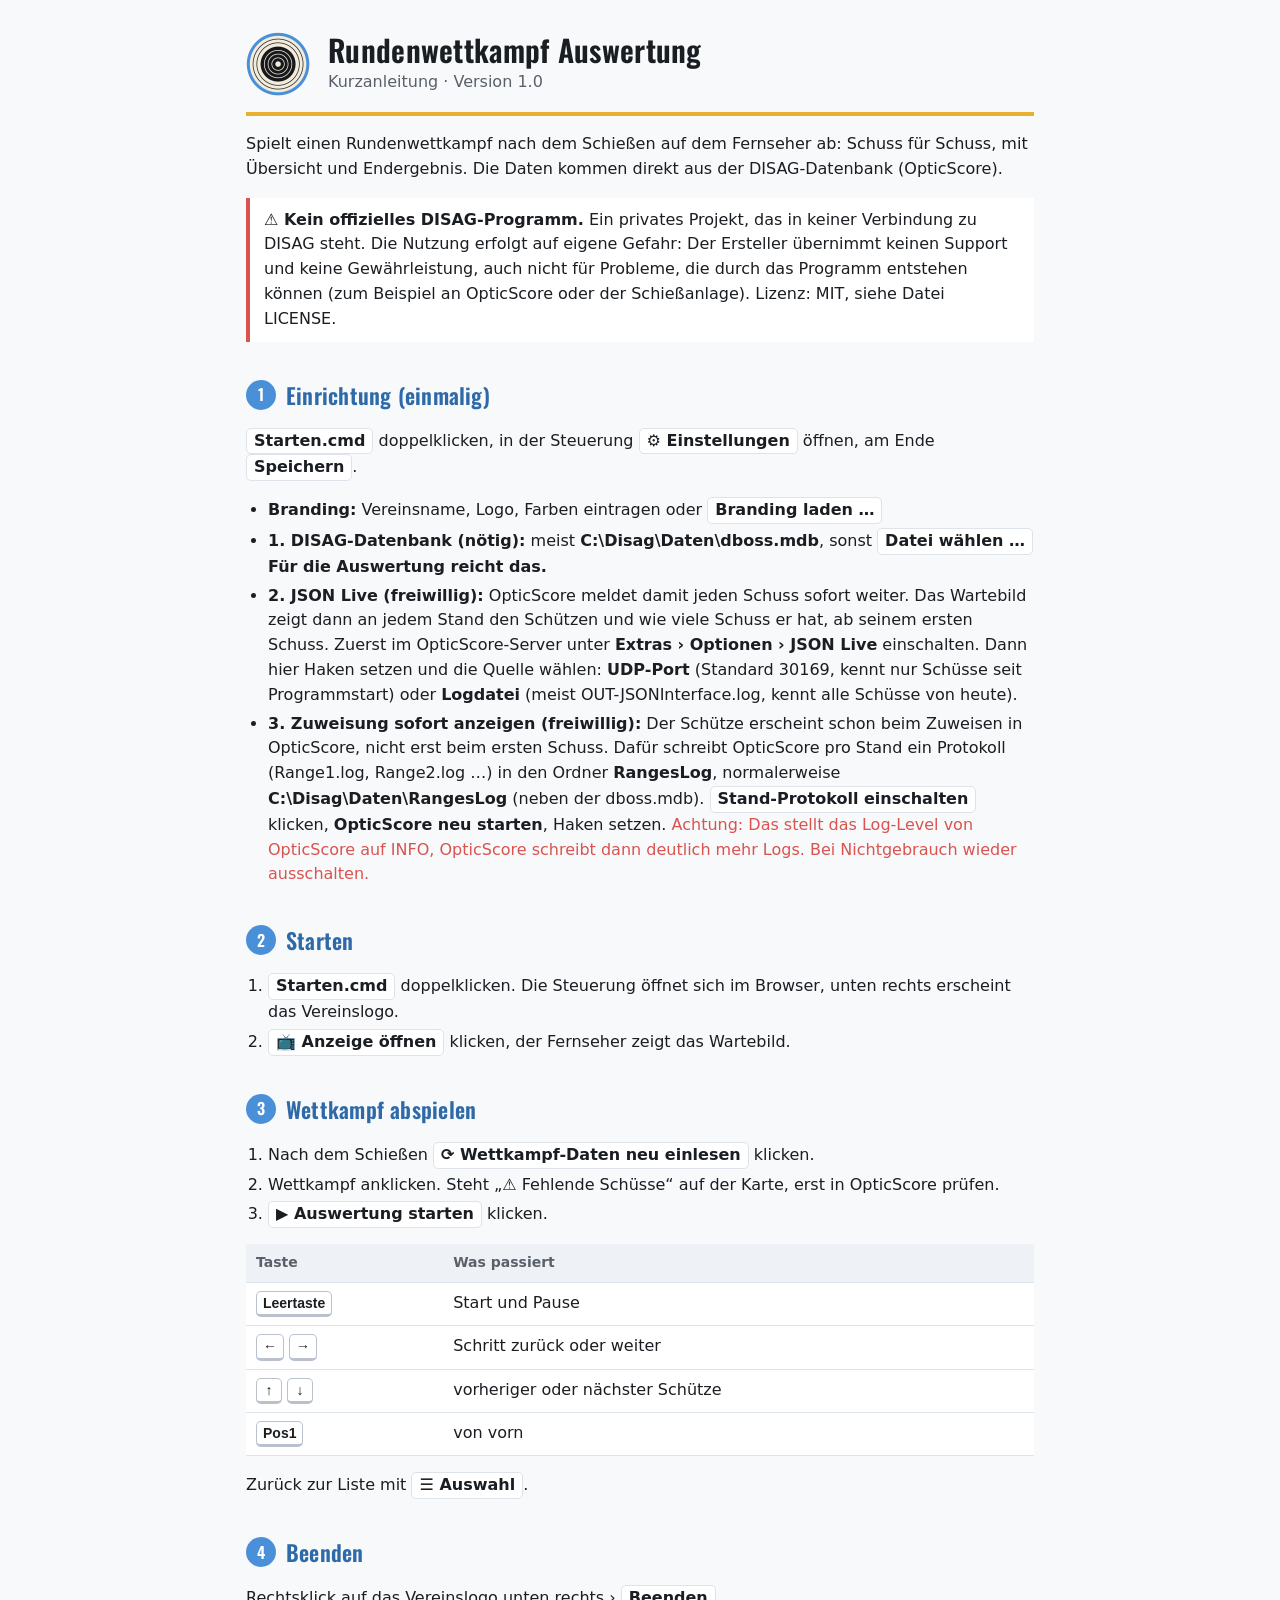
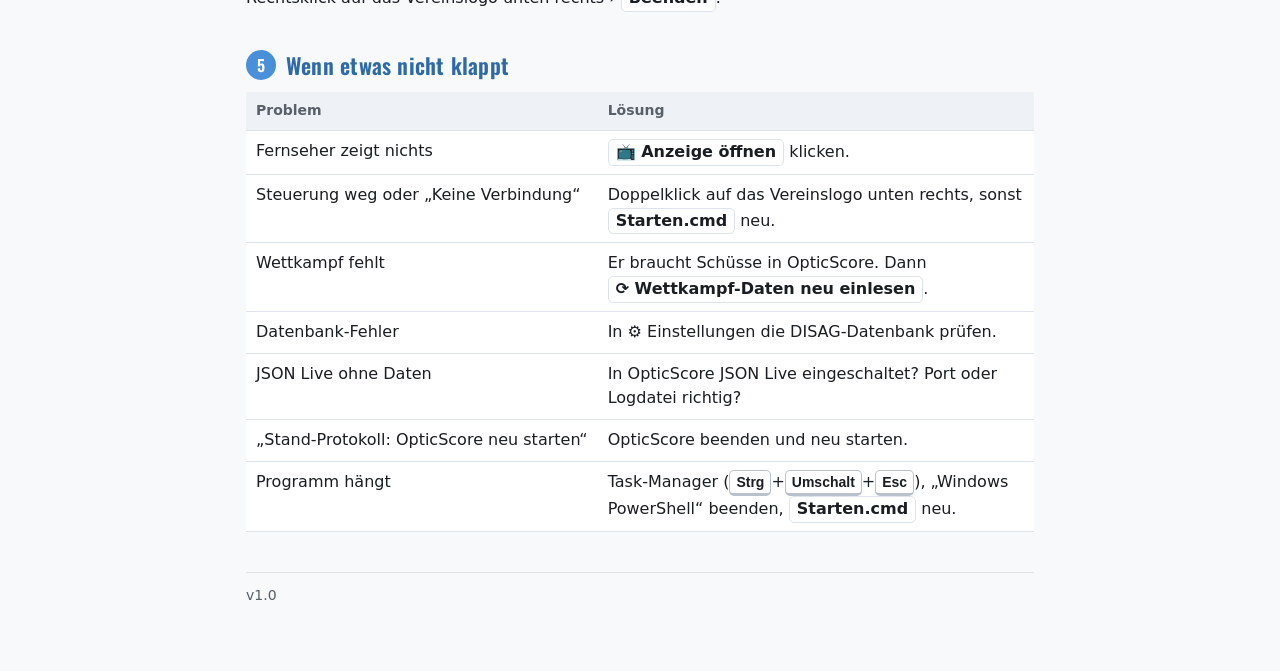
<file: rwk-auswertung-v1.0/Anleitung.html>
<!doctype html>
<html lang="de">
<head>
  <meta charset="utf-8">
  <meta name="viewport" content="width=device-width, initial-scale=1">
  <title>Anleitung Rundenwettkampf Auswertung</title>
  <link rel="icon" href="assets/logo.png">
  <style>
    @font-face { font-family: 'Oswald'; src: url('assets/oswald.woff2') format('woff2'); font-weight: 200 700; }
    :root {
      --accent: #4a90d9; --accent-dark: #2f6aa8; --second: #e8b030;
      --ink: #1a1d21; --muted: #59606a; --paper: #f7f9fb; --line: #dde3ea;
    }
    * { box-sizing: border-box; }
    body {
      margin: 0; background: var(--paper); color: var(--ink);
      font: 16px/1.55 "Segoe UI", system-ui, sans-serif;
    }
    main { max-width: 820px; margin: 0 auto; padding: 32px 16px 64px; }
    header { display: flex; align-items: center; gap: 18px; border-bottom: 4px solid var(--second); padding-bottom: 16px; }
    header img { width: 64px; height: auto; }
    h1, h2 { font-family: Oswald, "Segoe UI", sans-serif; font-weight: 600; letter-spacing: .01em; }
    h1 { margin: 0; font-size: 30px; line-height: 1.15; }
    header p { margin: 2px 0 0; color: var(--muted); }
    h2 {
      margin: 36px 0 10px; font-size: 22px; color: var(--accent-dark);
      display: flex; align-items: center; gap: 10px;
    }
    h2 .no {
      display: inline-grid; place-items: center; width: 30px; height: 30px; border-radius: 50%;
      background: var(--accent); color: #fff; font-size: 16px; flex: none;
    }
    ol, ul { padding-left: 22px; }
    li { margin: 4px 0; }
    b.ui {
      display: inline-block; padding: 0 7px; border: 1px solid var(--line); border-radius: 5px;
      background: #fff; font-weight: 600; white-space: nowrap;
    }
    kbd {
      display: inline-block; min-width: 26px; padding: 0 6px; border: 1px solid #b9c2cc; border-bottom-width: 3px;
      border-radius: 5px; background: #fff; font: 600 14px/1.6 "Segoe UI", sans-serif; text-align: center;
    }
    .note {
      margin: 14px 0; padding: 10px 14px; border-left: 4px solid var(--accent); background: #fff;
    }
    .note.warn { border-left-color: #d9534f; }
    .warn-text { color: #d9534f; }
    table { width: 100%; border-collapse: collapse; margin: 10px 0; background: #fff; }
    th, td { text-align: left; vertical-align: top; padding: 8px 10px; border-bottom: 1px solid var(--line); }
    th { font-size: 14px; color: var(--muted); font-weight: 600; background: #eef2f6; }
    td:first-child { white-space: nowrap; }
    footer { margin-top: 40px; color: var(--muted); font-size: 14px; border-top: 1px solid var(--line); padding-top: 12px; }
    @media (max-width: 560px) {
      td:first-child { white-space: normal; }
      h1 { font-size: 24px; }
    }
    @media print {
      body { background: #fff; font-size: 12pt; }
      main { padding: 0; max-width: none; }
      h2 { break-after: avoid; }
      table, .note { break-inside: avoid; }
    }
  </style>
</head>
<body>
<main>
  <header>
    <img src="assets/logo.png" alt="">
    <div>
      <h1>Rundenwettkampf Auswertung</h1>
      <p>Kurzanleitung · Version 1.0</p>
    </div>
  </header>

  <p>Spielt einen Rundenwettkampf nach dem Schießen auf dem Fernseher ab: Schuss für Schuss, mit Übersicht und Endergebnis.
    Die Daten kommen direkt aus der DISAG-Datenbank (OpticScore).</p>

  <div class="note warn"><b>⚠ Kein offizielles DISAG-Programm.</b> Ein privates Projekt, das in keiner Verbindung zu DISAG
    steht. Die Nutzung erfolgt auf eigene Gefahr: Der Ersteller übernimmt keinen Support und keine Gewährleistung, auch nicht
    für Probleme, die durch das Programm entstehen können (zum Beispiel an OpticScore oder der Schießanlage).
    Lizenz: MIT, siehe Datei LICENSE.</div>

  <h2><span class="no">1</span> Einrichtung (einmalig)</h2>
  <p><b class="ui">Starten.cmd</b> doppelklicken, in der Steuerung <b class="ui">⚙ Einstellungen</b> öffnen, am Ende
    <b class="ui">Speichern</b>.</p>
  <ul>
    <li><b>Branding:</b> Vereinsname, Logo, Farben eintragen oder <b class="ui">Branding laden …</b></li>
    <li><b>1. DISAG-Datenbank (nötig):</b> meist <b>C:\Disag\Daten\dboss.mdb</b>, sonst <b class="ui">Datei wählen …</b>
      <b>Für die Auswertung reicht das.</b></li>
    <li><b>2. JSON Live (freiwillig):</b> OpticScore meldet damit jeden Schuss sofort weiter. Das Wartebild zeigt dann
      an jedem Stand den Schützen und wie viele Schuss er hat, ab seinem ersten Schuss. Zuerst im OpticScore-Server unter
      <b>Extras › Optionen › JSON Live</b> einschalten. Dann hier Haken setzen und die Quelle wählen:
      <b>UDP-Port</b> (Standard 30169, kennt nur Schüsse seit Programmstart) oder <b>Logdatei</b>
      (meist OUT-JSONInterface.log, kennt alle Schüsse von heute).</li>
    <li><b>3. Zuweisung sofort anzeigen (freiwillig):</b> Der Schütze erscheint schon beim Zuweisen in OpticScore, nicht
      erst beim ersten Schuss. Dafür schreibt OpticScore pro Stand ein Protokoll (Range1.log, Range2.log …) in den Ordner
      <b>RangesLog</b>, normalerweise <b>C:\Disag\Daten\RangesLog</b> (neben der dboss.mdb).
      <b class="ui">Stand-Protokoll einschalten</b> klicken, <b>OpticScore neu starten</b>, Haken setzen.
      <span class="warn-text">Achtung: Das stellt das Log-Level von OpticScore auf INFO, OpticScore schreibt dann deutlich
      mehr Logs. Bei Nichtgebrauch wieder ausschalten.</span></li>
  </ul>

  <h2><span class="no">2</span> Starten</h2>
  <ol>
    <li><b class="ui">Starten.cmd</b> doppelklicken. Die Steuerung öffnet sich im Browser, unten rechts erscheint das Vereinslogo.</li>
    <li><b class="ui">📺 Anzeige öffnen</b> klicken, der Fernseher zeigt das Wartebild.</li>
  </ol>

  <h2><span class="no">3</span> Wettkampf abspielen</h2>
  <ol>
    <li>Nach dem Schießen <b class="ui">⟳ Wettkampf-Daten neu einlesen</b> klicken.</li>
    <li>Wettkampf anklicken. Steht „⚠ Fehlende Schüsse“ auf der Karte, erst in OpticScore prüfen.</li>
    <li><b class="ui">▶ Auswertung starten</b> klicken.</li>
  </ol>
  <table>
    <tr><th>Taste</th><th>Was passiert</th></tr>
    <tr><td><kbd>Leertaste</kbd></td><td>Start und Pause</td></tr>
    <tr><td><kbd>←</kbd> <kbd>→</kbd></td><td>Schritt zurück oder weiter</td></tr>
    <tr><td><kbd>↑</kbd> <kbd>↓</kbd></td><td>vorheriger oder nächster Schütze</td></tr>
    <tr><td><kbd>Pos1</kbd></td><td>von vorn</td></tr>
  </table>
  <p>Zurück zur Liste mit <b class="ui">☰ Auswahl</b>.</p>

  <h2><span class="no">4</span> Beenden</h2>
  <p>Rechtsklick auf das Vereinslogo unten rechts › <b class="ui">Beenden</b>.</p>

  <h2><span class="no">5</span> Wenn etwas nicht klappt</h2>
  <table>
    <tr><th>Problem</th><th>Lösung</th></tr>
    <tr><td>Fernseher zeigt nichts</td><td><b class="ui">📺 Anzeige öffnen</b> klicken.</td></tr>
    <tr><td>Steuerung weg oder „Keine Verbindung“</td><td>Doppelklick auf das Vereinslogo unten rechts, sonst <b class="ui">Starten.cmd</b> neu.</td></tr>
    <tr><td>Wettkampf fehlt</td><td>Er braucht Schüsse in OpticScore. Dann <b class="ui">⟳ Wettkampf-Daten neu einlesen</b>.</td></tr>
    <tr><td>Datenbank-Fehler</td><td>In ⚙ Einstellungen die DISAG-Datenbank prüfen.</td></tr>
    <tr><td>JSON Live ohne Daten</td><td>In OpticScore JSON Live eingeschaltet? Port oder Logdatei richtig?</td></tr>
    <tr><td>„Stand-Protokoll: OpticScore neu starten“</td><td>OpticScore beenden und neu starten.</td></tr>
    <tr><td>Programm hängt</td><td>Task-Manager (<kbd>Strg</kbd>+<kbd>Umschalt</kbd>+<kbd>Esc</kbd>), „Windows PowerShell“ beenden, <b class="ui">Starten.cmd</b> neu.</td></tr>
  </table>

  <footer>v1.0</footer>
</main>
</body>
</html>
</file>
